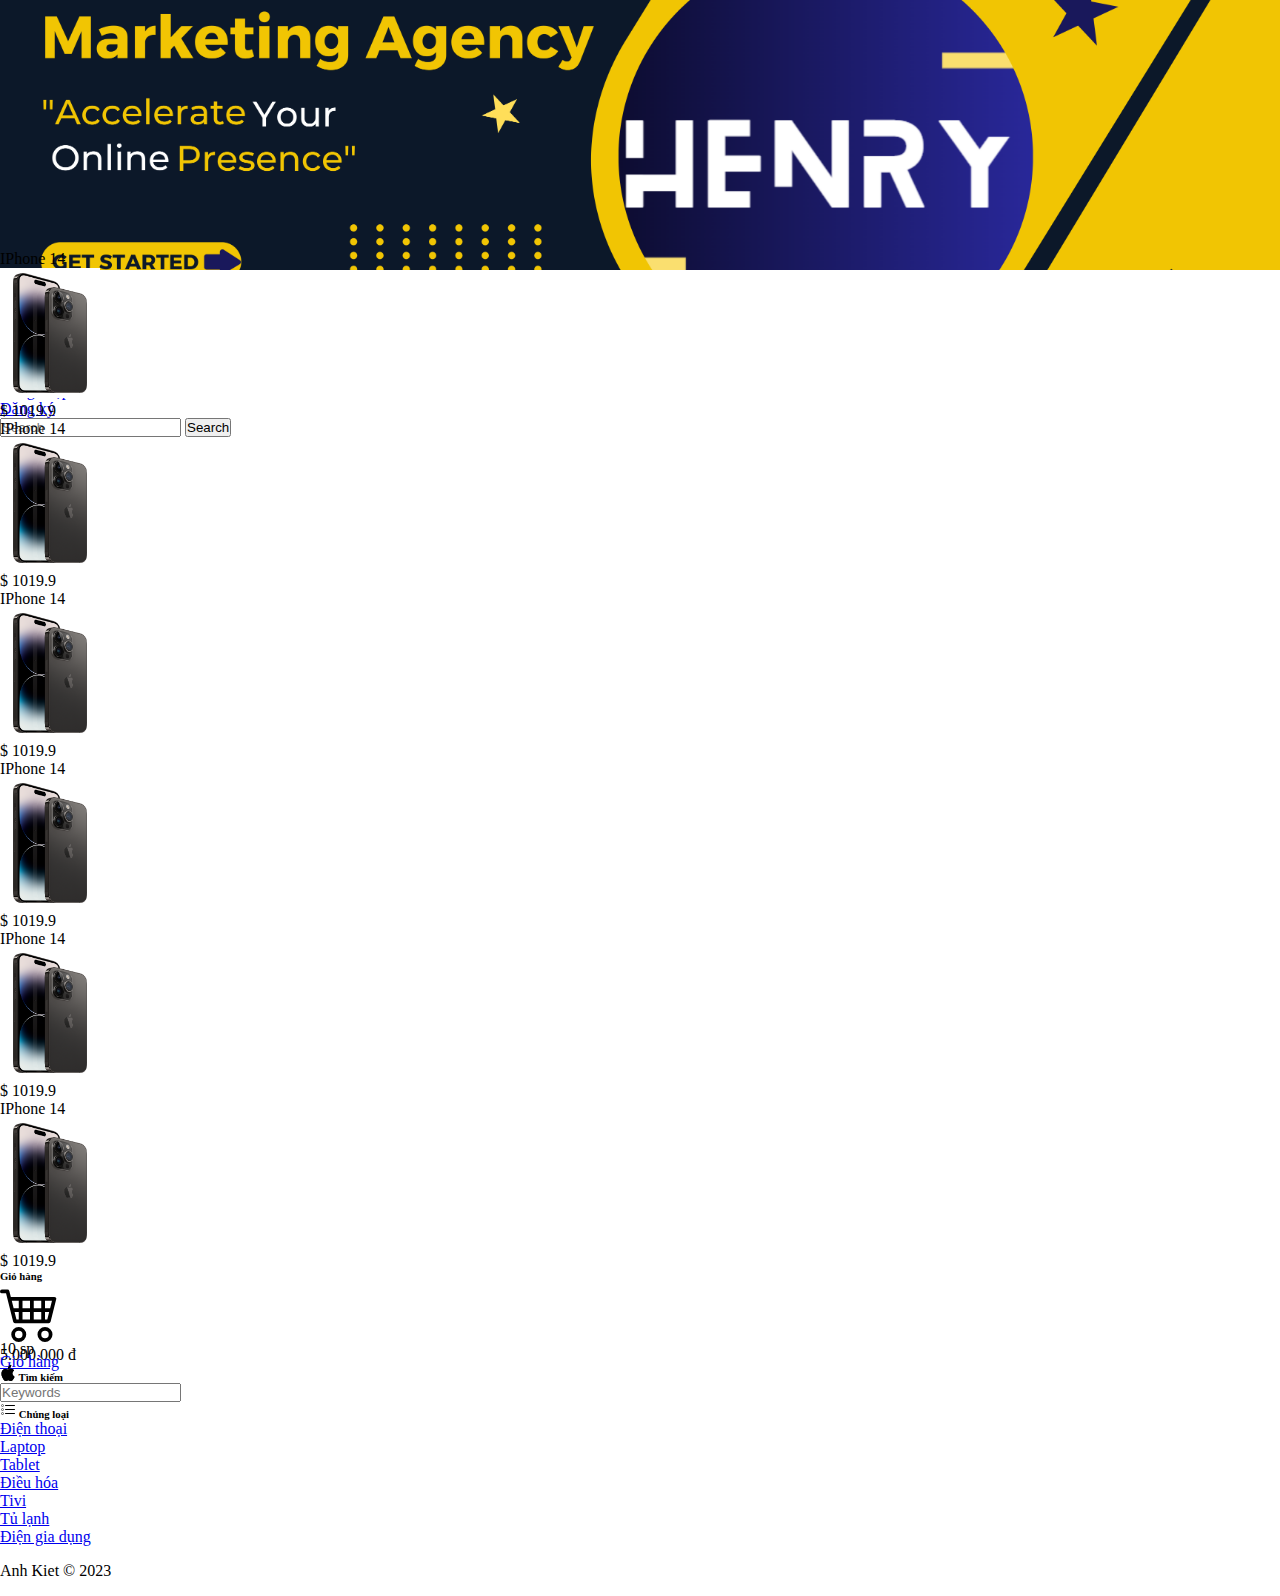
<file: BT-GK1/Layout/index.html>
<!DOCTYPE html>
<html lang="en">
<head>
    <meta charset="UTF-8">
    <meta name="viewport" content="width=device-width, initial-scale=1.0">
    <title>HENRY</title>
    <link href="https://cdn.jsdelivr.net/npm/bootstrap@5.3.2/dist/css/bootstrap.min.css" rel="stylesheet" integrity="sha384-T3c6CoIi6uLrA9TneNEoa7RxnatzjcDSCmG1MXxSR1GAsXEV/Dwwykc2MPK8M2HN" crossorigin="anonymous">
    <script src="https://cdn.jsdelivr.net/npm/bootstrap@5.3.2/dist/js/bootstrap.bundle.min.js" integrity="sha384-C6RzsynM9kWDrMNeT87bh95OGNyZPhcTNXj1NW7RuBCsyN/o0jlpcV8Qyq46cDfL" crossorigin="anonymous"></script>
    <link rel="stylesheet" href="css/style.css">
    <link rel="shortcut icon" href="img/logo.png" type="image/x-icon">
</head>
<body>
        <div id="header">
            <div class="banner">
                <img src="img/banner.png" alt="" width="100%"> 
            </div>

            <div id="menu">
                <nav class="navbar navbar-expand-lg bg-body-tertiary" data-bs-theme="dark">
                    <div class="container-fluid">
                      <a class="navbar-brand" href="index.html">Trang chủ</a>
                      <button class="navbar-toggler" type="button" data-bs-toggle="collapse" data-bs-target="#navbarNavDropdown" aria-controls="navbarNavDropdown" aria-expanded="false" aria-label="Toggle navigation">
                        <span class="navbar-toggler-icon"></span>
                      </button>
                      <div class="collapse navbar-collapse" id="navbarNavDropdown">
                        <ul class="navbar-nav">
                          <li class="nav-item">
                            <a class="nav-link active" aria-current="page" href="#">Giới thiệu</a>
                          </li>
                          <li class="nav-item">
                            <a class="nav-link active" href="#">Sản phẩm</a>
                          </li>
                          <li class="nav-item">
                            <a class="nav-link active" href="#">Liên hệ</a>
                          </li>
                          <li class="nav-item">
                            <a class="nav-link active" href="#">Hỏi đáp</a>
                          </li>
                          <li class="nav-item dropdown">
                            <a class="nav-link dropdown-toggle" href="#" role="button" data-bs-toggle="dropdown" aria-expanded="false">
                              Tài khoản
                            </a>
                            <ul class="dropdown-menu">
                              <li><a class="dropdown-item" href="#">Đăng nhập</a></li>
                              <li><a class="dropdown-item" href="#">Đăng ký</a></li>
                            </ul>
                          </li>
                        </ul>
                      </div>

                      <!-- search -->
                      <form class="d-flex" role="search">
                        <input class="form-control me-2" type="search" placeholder="Search" aria-label="Search">
                        <button class="btn btn-outline-success" type="submit">Search</button>
                      </form>
                      
                      <a style="margin: 0 10px; color: white;" href="" class="nav-link active">English</a>
                      <a style="color: white;" href="" class="nav-link active">Tiếng Việt</a>
                    </div>
                  </nav>
            </div>
        </div>
    <div class="card mt-2">
     <div class="card-body">
        <div class="container-fluid">
            <div id="content">
                <div class="row">

                    <div class="col-10 sanpham">

                        <div class="row mb-3">  
                            <div class="col-3">
                                <a href="chitiet.html" style="text-decoration: none; color: black;" >
                                <div class="card text-center">
                                    <div class="card-header">
                                      IPhone 14
                                    </div>
                                    <div class="card-body">
                                      <img src="img/ipone14-home.png" alt="" width="100px" height="130px">
                                    </div>
                                    <div class="card-footer text-body-secondary">
                                      $ 1019.9
                                    </div>
                                  </div>
                                </a>
                            </div>
                           
                            <div class="col-3">
                                <a href="chitiet.html" style="text-decoration: none; color: black;" >
                                <div class="card text-center">
                                    <div class="card-header">
                                      IPhone 14
                                    </div>
                                    <div class="card-body">
                                      <img src="img/ipone14-home.png" alt="" width="100px" height="130px">
                                    </div>
                                    <div class="card-footer text-body-secondary">
                                      $ 1019.9
                                    </div>
                                  </div>
                                </a>
                            </div>

                            <div class="col-3">
                                <a href="chitiet.html" style="text-decoration: none; color: black;" >
                                <div class="card text-center">
                                    <div class="card-header">
                                      IPhone 14
                                    </div>
                                    <div class="card-body">
                                      <img src="img/ipone14-home.png" alt="" width="100px" height="130px">
                                    </div>
                                    <div class="card-footer text-body-secondary">
                                      $ 1019.9
                                    </div>
                                  </div>
                                </a>
                            </div>  
                        </div>
                        
                        <div class="row mb-3">  
                            <div class="col-3">
                                <a href="chitiet.html" style="text-decoration: none; color: black;" >
                                <div class="card text-center">
                                    <div class="card-header">
                                      IPhone 14
                                    </div>
                                    <div class="card-body">
                                      <img src="img/ipone14-home.png" alt="" width="100px" height="130px">
                                    </div>
                                    <div class="card-footer text-body-secondary">
                                      $ 1019.9
                                    </div>
                                  </div>
                                </a>
                            </div>
                           
                            <div class="col-3">
                                <a href="chitiet.html" style="text-decoration: none; color: black;" >
                                <div class="card text-center">
                                    <div class="card-header">
                                      IPhone 14
                                    </div>
                                    <div class="card-body">
                                      <img src="img/ipone14-home.png" alt="" width="100px" height="130px">
                                    </div>
                                    <div class="card-footer text-body-secondary">
                                      $ 1019.9
                                    </div>
                                  </div>
                                </a>
                            </div>

                            <div class="col-3">
                                <a href="chitiet.html" style="text-decoration: none; color: black;" >
                                <div class="card text-center">
                                    <div class="card-header">
                                      IPhone 14
                                    </div>
                                    <div class="card-body">
                                      <img src="img/ipone14-home.png" alt="" width="100px" height="130px">
                                    </div>
                                    <div class="card-footer text-body-secondary">
                                      $ 1019.9
                                    </div>
                                  </div>
                                </a>
                            </div>  
                        </div>
                    </div>
    
                    <div class="col-2 side-bar">
                            <div class="row mb-2">
                            <div class="card" style="width: 18rem;">
                                <div class="card-header">
                                  <h6>Giỏ hàng</h6>
                                </div>
                                <ul class="list-group list-group-flush">
                                  <li class="list-group-item">
                                    <div class="row">
                                        <div class="col-4">
                                            <svg xmlns="http://www.w3.org/2000/svg" width="60" height="60" fill="currentColor" class="bi bi-cart4" viewBox="0 0 16 16">
                                                <path d="M0 2.5A.5.5 0 0 1 .5 2H2a.5.5 0 0 1 .485.379L2.89 4H14.5a.5.5 0 0 1 .485.621l-1.5 6A.5.5 0 0 1 13 11H4a.5.5 0 0 1-.485-.379L1.61 3H.5a.5.5 0 0 1-.5-.5zM3.14 5l.5 2H5V5H3.14zM6 5v2h2V5H6zm3 0v2h2V5H9zm3 0v2h1.36l.5-2H12zm1.11 3H12v2h.61l.5-2zM11 8H9v2h2V8zM8 8H6v2h2V8zM5 8H3.89l.5 2H5V8zm0 5a1 1 0 1 0 0 2 1 1 0 0 0 0-2zm-2 1a2 2 0 1 1 4 0 2 2 0 0 1-4 0zm9-1a1 1 0 1 0 0 2 1 1 0 0 0 0-2zm-2 1a2 2 0 1 1 4 0 2 2 0 0 1-4 0z"/>
                                              </svg>
                                        </div>
                                        
                                        <div class="col-7" style="line-height: 0.4;">
                                            <p>10 sp</p>
                                            <p>5.000.000 đ</p>
                                            <a href="#" target="_blank" rel="noopener noreferrer">Giỏ hàng</a>
                                        </div>
                                    </div>
                                  </li>
                                </ul>
                              </div>
                            </div>
                    
                              <div class="row mb-2">
                                <div class="card" style="width: 18rem;">
                                    <div class="card-header">
                                      <h6>
                                        <svg xmlns="http://www.w3.org/2000/svg" width="16" height="16" fill="currentColor" class="bi bi-apple" viewBox="0 0 16 16">
                                            <path d="M11.182.008C11.148-.03 9.923.023 8.857 1.18c-1.066 1.156-.902 2.482-.878 2.516.024.034 1.52.087 2.475-1.258.955-1.345.762-2.391.728-2.43Zm3.314 11.733c-.048-.096-2.325-1.234-2.113-3.422.212-2.189 1.675-2.789 1.698-2.854.023-.065-.597-.79-1.254-1.157a3.692 3.692 0 0 0-1.563-.434c-.108-.003-.483-.095-1.254.116-.508.139-1.653.589-1.968.607-.316.018-1.256-.522-2.267-.665-.647-.125-1.333.131-1.824.328-.49.196-1.422.754-2.074 2.237-.652 1.482-.311 3.83-.067 4.56.244.729.625 1.924 1.273 2.796.576.984 1.34 1.667 1.659 1.899.319.232 1.219.386 1.843.067.502-.308 1.408-.485 1.766-.472.357.013 1.061.154 1.782.539.571.197 1.111.115 1.652-.105.541-.221 1.324-1.059 2.238-2.758.347-.79.505-1.217.473-1.282Z"/>
                                            <path d="M11.182.008C11.148-.03 9.923.023 8.857 1.18c-1.066 1.156-.902 2.482-.878 2.516.024.034 1.52.087 2.475-1.258.955-1.345.762-2.391.728-2.43Zm3.314 11.733c-.048-.096-2.325-1.234-2.113-3.422.212-2.189 1.675-2.789 1.698-2.854.023-.065-.597-.79-1.254-1.157a3.692 3.692 0 0 0-1.563-.434c-.108-.003-.483-.095-1.254.116-.508.139-1.653.589-1.968.607-.316.018-1.256-.522-2.267-.665-.647-.125-1.333.131-1.824.328-.49.196-1.422.754-2.074 2.237-.652 1.482-.311 3.83-.067 4.56.244.729.625 1.924 1.273 2.796.576.984 1.34 1.667 1.659 1.899.319.232 1.219.386 1.843.067.502-.308 1.408-.485 1.766-.472.357.013 1.061.154 1.782.539.571.197 1.111.115 1.652-.105.541-.221 1.324-1.059 2.238-2.758.347-.79.505-1.217.473-1.282Z"/>
                                          </svg> Tìm kiếm</h6>
                                    </div>
                                    <ul class="list-group list-group-flush">
                                      <li class="list-group-item">
                                        <input type="text" name="" id="" class="form-control" placeholder="Keywords">
                                      </li>
                                    </ul>
                                  </div>
                              </div> 

                              <div class="row mb-2">
                                <div class="card" style="width: 18rem;">
                                    <div class="card-header">
                                     <h6> <svg xmlns="http://www.w3.org/2000/svg" width="16" height="16" fill="currentColor" class="bi bi-list-task" viewBox="0 0 16 16">
                                        <path fill-rule="evenodd" d="M2 2.5a.5.5 0 0 0-.5.5v1a.5.5 0 0 0 .5.5h1a.5.5 0 0 0 .5-.5V3a.5.5 0 0 0-.5-.5H2zM3 3H2v1h1V3z"/>
                                        <path d="M5 3.5a.5.5 0 0 1 .5-.5h9a.5.5 0 0 1 0 1h-9a.5.5 0 0 1-.5-.5zM5.5 7a.5.5 0 0 0 0 1h9a.5.5 0 0 0 0-1h-9zm0 4a.5.5 0 0 0 0 1h9a.5.5 0 0 0 0-1h-9z"/>
                                        <path fill-rule="evenodd" d="M1.5 7a.5.5 0 0 1 .5-.5h1a.5.5 0 0 1 .5.5v1a.5.5 0 0 1-.5.5H2a.5.5 0 0 1-.5-.5V7zM2 7h1v1H2V7zm0 3.5a.5.5 0 0 0-.5.5v1a.5.5 0 0 0 .5.5h1a.5.5 0 0 0 .5-.5v-1a.5.5 0 0 0-.5-.5H2zm1 .5H2v1h1v-1z"/>
                                      </svg> Chủng loại</h6>
                                    </div>
                                    <ul class="list-group list-group-flush">
                                      <li class="list-group-item">
                                        <a href="#" class="nav-link">Điện thoại</a>
                                      </li>
                                      <li class="list-group-item">
                                        <a href="#" class="nav-link">Laptop</a>
                                      </li>
                                      <li class="list-group-item">
                                        <a href="#" class="nav-link">Tablet</a>
                                    </li>
                                    <li class="list-group-item">
                                        <a href="#" class="nav-link">Điều hóa</a>
                                    </li>
                                    <li class="list-group-item">
                                        <a href="#" class="nav-link">Tivi</a>
                                    </li>
                                    <li class="list-group-item">
                                        <a href="#" class="nav-link">Tủ lạnh</a>
                                    </li>
                                    <li class="list-group-item">
                                        <a href="#" class="nav-link">Điện gia dụng</a>
                                    </li>
                                    </ul>
                                  </div>
                              </div> 
                        </div>
                    </div>

                </div>
            </div>
        </div>
     </div>
     </div>

     <div class="card mt-2 text-center footer" style="line-height: 50px;">
        Anh Kiet &copy; 2023
     </div>

    </body>
</html>
</file>
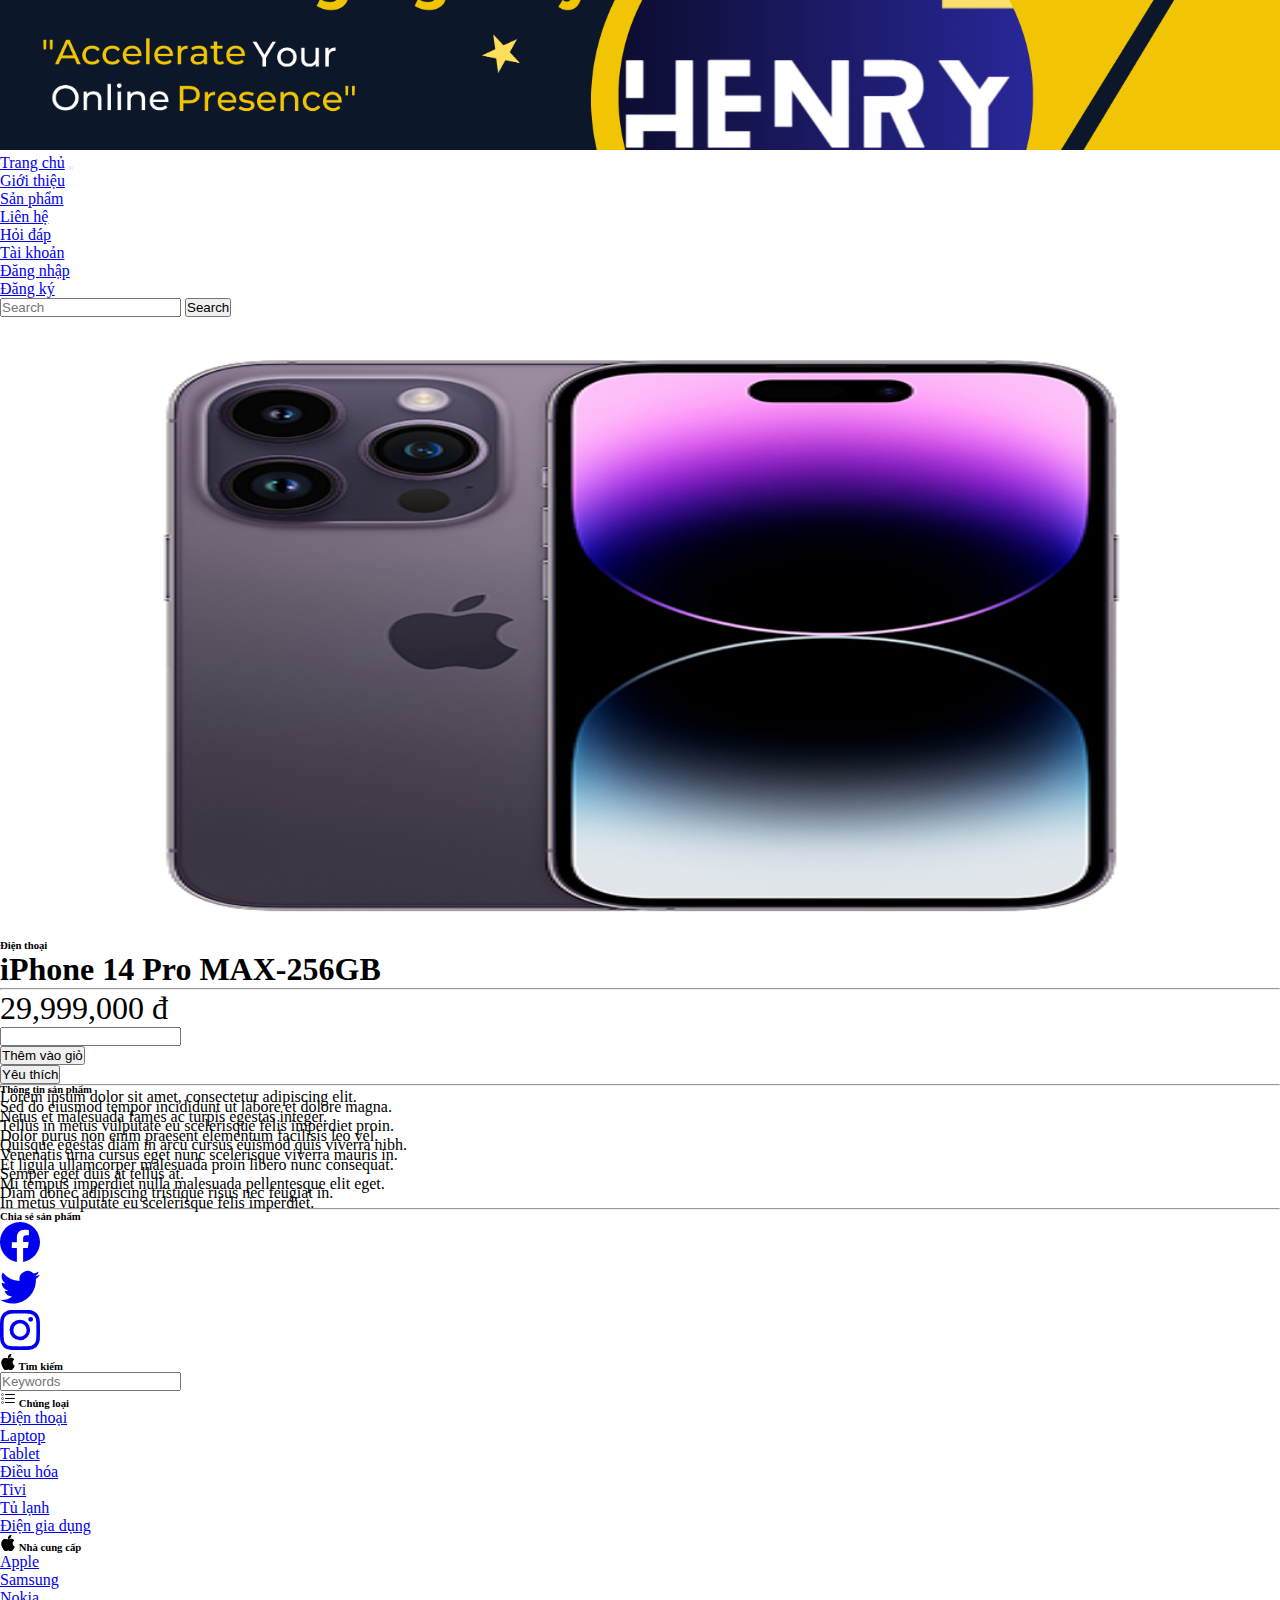
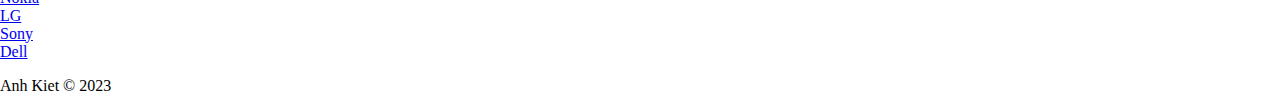
<file: BT-GK1/Layout/detail.html>
<!DOCTYPE html>
<html lang="en">

<head>
  <meta charset="UTF-8">
  <meta name="viewport" content="width=device-width, initial-scale=1.0">
  <title>HENRY</title>
  <link href="https://cdn.jsdelivr.net/npm/bootstrap@5.3.2/dist/css/bootstrap.min.css" rel="stylesheet"
    integrity="sha384-T3c6CoIi6uLrA9TneNEoa7RxnatzjcDSCmG1MXxSR1GAsXEV/Dwwykc2MPK8M2HN" crossorigin="anonymous">
  <script src="https://cdn.jsdelivr.net/npm/bootstrap@5.3.2/dist/js/bootstrap.bundle.min.js"
    integrity="sha384-C6RzsynM9kWDrMNeT87bh95OGNyZPhcTNXj1NW7RuBCsyN/o0jlpcV8Qyq46cDfL"
    crossorigin="anonymous"></script>
  <link rel="stylesheet" href="css/detail.css">
  <link rel="shortcut icon" href="img/logo.png" type="image/x-icon">
</head>

<body>
  <div id="header">
    <div class="banner">
      <img src="img/banner.png" alt="" width="100%">
    </div>

    <div id="menu">
      <nav class="navbar navbar-expand-lg bg-body-tertiary" data-bs-theme="dark">
        <div class="container-fluid">
          <a class="navbar-brand" href="index.html">Trang chủ</a>
          <button class="navbar-toggler" type="button" data-bs-toggle="collapse" data-bs-target="#navbarNavDropdown"
            aria-controls="navbarNavDropdown" aria-expanded="false" aria-label="Toggle navigation">
            <span class="navbar-toggler-icon"></span>
          </button>
          <div class="collapse navbar-collapse" id="navbarNavDropdown">
            <ul class="navbar-nav">
              <li class="nav-item">
                <a class="nav-link active" aria-current="page" href="#">Giới thiệu</a>
              </li>
              <li class="nav-item">
                <a class="nav-link active" href="#">Sản phẩm</a>
              </li>
              <li class="nav-item">
                <a class="nav-link active" href="#">Liên hệ</a>
              </li>
              <li class="nav-item">
                <a class="nav-link active" href="#">Hỏi đáp</a>
              </li>
              <li class="nav-item dropdown">
                <a class="nav-link dropdown-toggle" href="#" role="button" data-bs-toggle="dropdown"
                  aria-expanded="false">
                  Tài khoản
                </a>
                <ul class="dropdown-menu">
                  <li><a class="dropdown-item" href="#">Đăng nhập</a></li>
                  <li><a class="dropdown-item" href="#">Đăng ký</a></li>
                </ul>
              </li>
            </ul>
          </div>

          <!-- search -->
          <form class="d-flex" role="search">
            <input class="form-control me-2" type="search" placeholder="Search" aria-label="Search">
            <button class="btn btn-outline-success" type="submit">Search</button>
          </form>

          <a style="margin: 0 10px; color: white;" href="" class="nav-link active">English</a>
          <a style="color: white;" href="" class="nav-link active">Tiếng Việt</a>
        </div>
      </nav>
    </div>
  </div>
  <div class="card mt-2">
    <div class="card-body">
      <div class="container-fluid">
        <div id="content">
          <div class="row">

            <div class="col-10 sanpham">
              <div class="card">
                <div class="card-body">
                  <div class="row">
                    <div class="col-6">
                      <img src="img/iphone14.jpeg" alt="" width="100%" height="600px">
                    </div>
                    <div class="col-5 mt-4">
                      <h6>Điện thoại</h6>
                      <h1>iPhone 14 Pro MAX-256GB</h1>
                      <hr>
                      <h1 style="font-weight: 1.9;">29,999,000 đ</h1>
                      <div class="row">
                        <div class="col-2">
                          <input type="text" class="form-control">
                        </div>

                        <div class="col-4">
                          <button class="btn btn-primary">Thêm vào giỏ</button>
                        </div>

                        <div class="col-3">
                          <button class="btn btn-primary">Yêu thích</button>
                        </div>
                      </div>
                      <hr>
                      <div class="about">
                        <h6>Thông tin sản phẩm</h6>
                        <p>Lorem ipsum dolor sit amet, consectetur adipiscing elit. </p>
                        <p>Sed do eiusmod tempor incididunt ut labore et dolore magna.</p>
                        <p>Netus et malesuada fames ac turpis egestas integer.</p>
                        <p>Tellus in metus vulputate eu scelerisque felis imperdiet proin.</p>
                        <p>Dolor purus non enim praesent elementum facilisis leo vel.</p>
                        <p>Quisque egestas diam in arcu cursus euismod quis viverra nibh. </p>
                        <p>Venenatis urna cursus eget nunc scelerisque viverra mauris in.</p>
                        <p>Et ligula ullamcorper malesuada proin libero nunc consequat. </p>
                        <p> Semper eget duis at tellus at. </p>
                        <p>Mi tempus imperdiet nulla malesuada pellentesque elit eget. </p>
                        <p>Diam donec adipiscing tristique risus nec feugiat in.</p>
                        <p>In metus vulputate eu scelerisque felis imperdiet.</p>
                      </div>
                      <hr>
                      <div class="share">
                        <h6>Chia sẻ sản phẩm</h6>
                        <div class="share">
                          <div class="row">
                            <div class="col-2">
                              <a href="#">
                                <svg xmlns="http://www.w3.org/2000/svg" width="40" height="40" fill="currentColor"
                                  class="bi bi-facebook" viewBox="0 0 16 16">
                                  <path
                                    d="M16 8.049c0-4.446-3.582-8.05-8-8.05C3.58 0-.002 3.603-.002 8.05c0 4.017 2.926 7.347 6.75 7.951v-5.625h-2.03V8.05H6.75V6.275c0-2.017 1.195-3.131 3.022-3.131.876 0 1.791.157 1.791.157v1.98h-1.009c-.993 0-1.303.621-1.303 1.258v1.51h2.218l-.354 2.326H9.25V16c3.824-.604 6.75-3.934 6.75-7.951z" />
                                </svg>
                              </a>
                            </div>

                            <div class="col-2">
                              <a href="#">
                                <svg xmlns="http://www.w3.org/2000/svg" width="40" height="40" fill="currentColor"
                                  class="bi bi-twitter" viewBox="0 0 16 16">
                                  <path
                                    d="M5.026 15c6.038 0 9.341-5.003 9.341-9.334 0-.14 0-.282-.006-.422A6.685 6.685 0 0 0 16 3.542a6.658 6.658 0 0 1-1.889.518 3.301 3.301 0 0 0 1.447-1.817 6.533 6.533 0 0 1-2.087.793A3.286 3.286 0 0 0 7.875 6.03a9.325 9.325 0 0 1-6.767-3.429 3.289 3.289 0 0 0 1.018 4.382A3.323 3.323 0 0 1 .64 6.575v.045a3.288 3.288 0 0 0 2.632 3.218 3.203 3.203 0 0 1-.865.115 3.23 3.23 0 0 1-.614-.057 3.283 3.283 0 0 0 3.067 2.277A6.588 6.588 0 0 1 .78 13.58a6.32 6.32 0 0 1-.78-.045A9.344 9.344 0 0 0 5.026 15z" />
                                </svg>
                              </a>
                            </div>

                            <div class="col-2">
                              <a href="#">
                                <svg xmlns="http://www.w3.org/2000/svg" width="40" height="40" fill="currentColor"
                                  class="bi bi-instagram" viewBox="0 0 16 16">
                                  <path
                                    d="M8 0C5.829 0 5.556.01 4.703.048 3.85.088 3.269.222 2.76.42a3.917 3.917 0 0 0-1.417.923A3.927 3.927 0 0 0 .42 2.76C.222 3.268.087 3.85.048 4.7.01 5.555 0 5.827 0 8.001c0 2.172.01 2.444.048 3.297.04.852.174 1.433.372 1.942.205.526.478.972.923 1.417.444.445.89.719 1.416.923.51.198 1.09.333 1.942.372C5.555 15.99 5.827 16 8 16s2.444-.01 3.298-.048c.851-.04 1.434-.174 1.943-.372a3.916 3.916 0 0 0 1.416-.923c.445-.445.718-.891.923-1.417.197-.509.332-1.09.372-1.942C15.99 10.445 16 10.173 16 8s-.01-2.445-.048-3.299c-.04-.851-.175-1.433-.372-1.941a3.926 3.926 0 0 0-.923-1.417A3.911 3.911 0 0 0 13.24.42c-.51-.198-1.092-.333-1.943-.372C10.443.01 10.172 0 7.998 0h.003zm-.717 1.442h.718c2.136 0 2.389.007 3.232.046.78.035 1.204.166 1.486.275.373.145.64.319.92.599.28.28.453.546.598.92.11.281.24.705.275 1.485.039.843.047 1.096.047 3.231s-.008 2.389-.047 3.232c-.035.78-.166 1.203-.275 1.485a2.47 2.47 0 0 1-.599.919c-.28.28-.546.453-.92.598-.28.11-.704.24-1.485.276-.843.038-1.096.047-3.232.047s-2.39-.009-3.233-.047c-.78-.036-1.203-.166-1.485-.276a2.478 2.478 0 0 1-.92-.598 2.48 2.48 0 0 1-.6-.92c-.109-.281-.24-.705-.275-1.485-.038-.843-.046-1.096-.046-3.233 0-2.136.008-2.388.046-3.231.036-.78.166-1.204.276-1.486.145-.373.319-.64.599-.92.28-.28.546-.453.92-.598.282-.11.705-.24 1.485-.276.738-.034 1.024-.044 2.515-.045v.002zm4.988 1.328a.96.96 0 1 0 0 1.92.96.96 0 0 0 0-1.92zm-4.27 1.122a4.109 4.109 0 1 0 0 8.217 4.109 4.109 0 0 0 0-8.217zm0 1.441a2.667 2.667 0 1 1 0 5.334 2.667 2.667 0 0 1 0-5.334z" />
                                </svg>
                              </a>
                            </div>
                          </div>
                        </div>
                      </div>
                    </div>
                  </div>
                </div>
              </div>

            </div>

            <div class="col-2 side-bar">
              <div class="row mb-2">
                <div class="card" style="width: 18rem;">
                  <div class="card-header">
                    <h6>
                      <svg xmlns="http://www.w3.org/2000/svg" width="16" height="16" fill="currentColor"
                        class="bi bi-apple" viewBox="0 0 16 16">
                        <path
                          d="M11.182.008C11.148-.03 9.923.023 8.857 1.18c-1.066 1.156-.902 2.482-.878 2.516.024.034 1.52.087 2.475-1.258.955-1.345.762-2.391.728-2.43Zm3.314 11.733c-.048-.096-2.325-1.234-2.113-3.422.212-2.189 1.675-2.789 1.698-2.854.023-.065-.597-.79-1.254-1.157a3.692 3.692 0 0 0-1.563-.434c-.108-.003-.483-.095-1.254.116-.508.139-1.653.589-1.968.607-.316.018-1.256-.522-2.267-.665-.647-.125-1.333.131-1.824.328-.49.196-1.422.754-2.074 2.237-.652 1.482-.311 3.83-.067 4.56.244.729.625 1.924 1.273 2.796.576.984 1.34 1.667 1.659 1.899.319.232 1.219.386 1.843.067.502-.308 1.408-.485 1.766-.472.357.013 1.061.154 1.782.539.571.197 1.111.115 1.652-.105.541-.221 1.324-1.059 2.238-2.758.347-.79.505-1.217.473-1.282Z" />
                        <path
                          d="M11.182.008C11.148-.03 9.923.023 8.857 1.18c-1.066 1.156-.902 2.482-.878 2.516.024.034 1.52.087 2.475-1.258.955-1.345.762-2.391.728-2.43Zm3.314 11.733c-.048-.096-2.325-1.234-2.113-3.422.212-2.189 1.675-2.789 1.698-2.854.023-.065-.597-.79-1.254-1.157a3.692 3.692 0 0 0-1.563-.434c-.108-.003-.483-.095-1.254.116-.508.139-1.653.589-1.968.607-.316.018-1.256-.522-2.267-.665-.647-.125-1.333.131-1.824.328-.49.196-1.422.754-2.074 2.237-.652 1.482-.311 3.83-.067 4.56.244.729.625 1.924 1.273 2.796.576.984 1.34 1.667 1.659 1.899.319.232 1.219.386 1.843.067.502-.308 1.408-.485 1.766-.472.357.013 1.061.154 1.782.539.571.197 1.111.115 1.652-.105.541-.221 1.324-1.059 2.238-2.758.347-.79.505-1.217.473-1.282Z" />
                      </svg> Tìm kiếm
                    </h6>
                  </div>
                  <ul class="list-group list-group-flush">
                    <li class="list-group-item">
                      <input type="text" name="" id="" class="form-control" placeholder="Keywords">
                    </li>
                  </ul>
                </div>
              </div>

              <div class="row mb-2">
                <div class="card" style="width: 18rem;">
                  <div class="card-header">
                    <h6> <svg xmlns="http://www.w3.org/2000/svg" width="16" height="16" fill="currentColor"
                        class="bi bi-list-task" viewBox="0 0 16 16">
                        <path fill-rule="evenodd"
                          d="M2 2.5a.5.5 0 0 0-.5.5v1a.5.5 0 0 0 .5.5h1a.5.5 0 0 0 .5-.5V3a.5.5 0 0 0-.5-.5H2zM3 3H2v1h1V3z" />
                        <path
                          d="M5 3.5a.5.5 0 0 1 .5-.5h9a.5.5 0 0 1 0 1h-9a.5.5 0 0 1-.5-.5zM5.5 7a.5.5 0 0 0 0 1h9a.5.5 0 0 0 0-1h-9zm0 4a.5.5 0 0 0 0 1h9a.5.5 0 0 0 0-1h-9z" />
                        <path fill-rule="evenodd"
                          d="M1.5 7a.5.5 0 0 1 .5-.5h1a.5.5 0 0 1 .5.5v1a.5.5 0 0 1-.5.5H2a.5.5 0 0 1-.5-.5V7zM2 7h1v1H2V7zm0 3.5a.5.5 0 0 0-.5.5v1a.5.5 0 0 0 .5.5h1a.5.5 0 0 0 .5-.5v-1a.5.5 0 0 0-.5-.5H2zm1 .5H2v1h1v-1z" />
                      </svg> Chủng loại</h6>
                  </div>
                  <ul class="list-group list-group-flush">
                    <li class="list-group-item">
                      <a href="#" class="nav-link">Điện thoại</a>
                    </li>
                    <li class="list-group-item">
                      <a href="#" class="nav-link">Laptop</a>
                    </li>
                    <li class="list-group-item">
                      <a href="#" class="nav-link">Tablet</a>
                    </li>
                    <li class="list-group-item">
                      <a href="#" class="nav-link">Điều hóa</a>
                    </li>
                    <li class="list-group-item">
                      <a href="#" class="nav-link">Tivi</a>
                    </li>
                    <li class="list-group-item">
                      <a href="#" class="nav-link">Tủ lạnh</a>
                    </li>
                    <li class="list-group-item">
                      <a href="#" class="nav-link">Điện gia dụng</a>
                    </li>
                  </ul>
                </div>
              </div>


              <div class="row mb-2">
                <div class="card" style="width: 18rem;">
                  <div class="card-header">
                    <h6> <svg xmlns="http://www.w3.org/2000/svg" width="16" height="16" fill="currentColor"
                        class="bi bi-apple" viewBox="0 0 16 16">
                        <path
                          d="M11.182.008C11.148-.03 9.923.023 8.857 1.18c-1.066 1.156-.902 2.482-.878 2.516.024.034 1.52.087 2.475-1.258.955-1.345.762-2.391.728-2.43Zm3.314 11.733c-.048-.096-2.325-1.234-2.113-3.422.212-2.189 1.675-2.789 1.698-2.854.023-.065-.597-.79-1.254-1.157a3.692 3.692 0 0 0-1.563-.434c-.108-.003-.483-.095-1.254.116-.508.139-1.653.589-1.968.607-.316.018-1.256-.522-2.267-.665-.647-.125-1.333.131-1.824.328-.49.196-1.422.754-2.074 2.237-.652 1.482-.311 3.83-.067 4.56.244.729.625 1.924 1.273 2.796.576.984 1.34 1.667 1.659 1.899.319.232 1.219.386 1.843.067.502-.308 1.408-.485 1.766-.472.357.013 1.061.154 1.782.539.571.197 1.111.115 1.652-.105.541-.221 1.324-1.059 2.238-2.758.347-.79.505-1.217.473-1.282Z" />
                        <path
                          d="M11.182.008C11.148-.03 9.923.023 8.857 1.18c-1.066 1.156-.902 2.482-.878 2.516.024.034 1.52.087 2.475-1.258.955-1.345.762-2.391.728-2.43Zm3.314 11.733c-.048-.096-2.325-1.234-2.113-3.422.212-2.189 1.675-2.789 1.698-2.854.023-.065-.597-.79-1.254-1.157a3.692 3.692 0 0 0-1.563-.434c-.108-.003-.483-.095-1.254.116-.508.139-1.653.589-1.968.607-.316.018-1.256-.522-2.267-.665-.647-.125-1.333.131-1.824.328-.49.196-1.422.754-2.074 2.237-.652 1.482-.311 3.83-.067 4.56.244.729.625 1.924 1.273 2.796.576.984 1.34 1.667 1.659 1.899.319.232 1.219.386 1.843.067.502-.308 1.408-.485 1.766-.472.357.013 1.061.154 1.782.539.571.197 1.111.115 1.652-.105.541-.221 1.324-1.059 2.238-2.758.347-.79.505-1.217.473-1.282Z" />
                      </svg> Nhà cung cấp</h6>
                  </div>
                  <ul class="list-group list-group-flush">
                    <li class="list-group-item">
                      <a href="#" class="nav-link">Apple</a>
                    </li>
                    <li class="list-group-item">
                      <a href="#" class="nav-link">Samsung</a>
                    </li>
                    <li class="list-group-item">
                      <a href="#" class="nav-link">Nokia</a>
                    </li>
                    <li class="list-group-item">
                      <a href="#" class="nav-link">LG</a>
                    </li>
                    <li class="list-group-item">
                      <a href="#" class="nav-link">Sony</a>
                    </li>
                    <li class="list-group-item">
                      <a href="#" class="nav-link">Dell</a>
                    </li>
                  </ul>
                </div>
              </div>
            </div>
          </div>
        </div>

      </div>
    </div>
  </div>
  </div>
  </div>

  <div class="card mt-2 text-center footer" style="line-height: 50px;">
    Anh Kiet &copy; 2023
  </div>

</body>

</html>
</file>
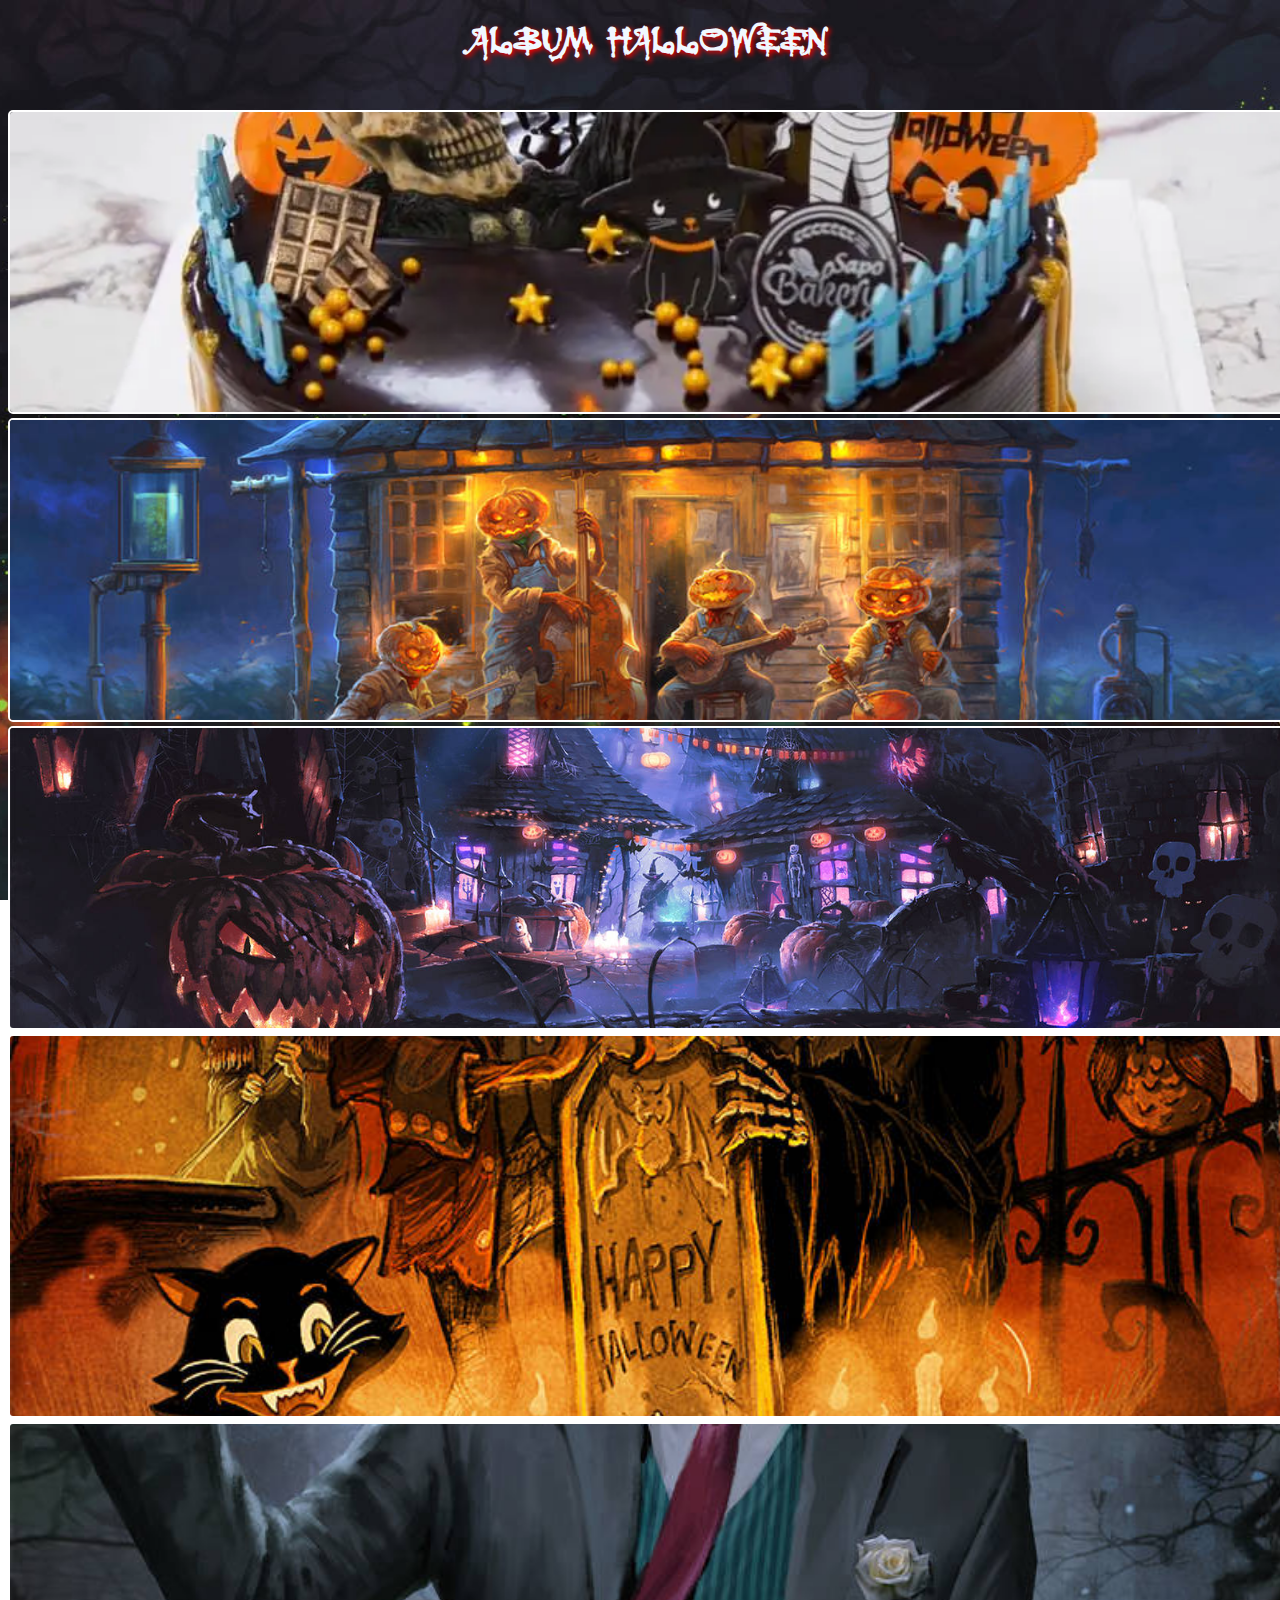
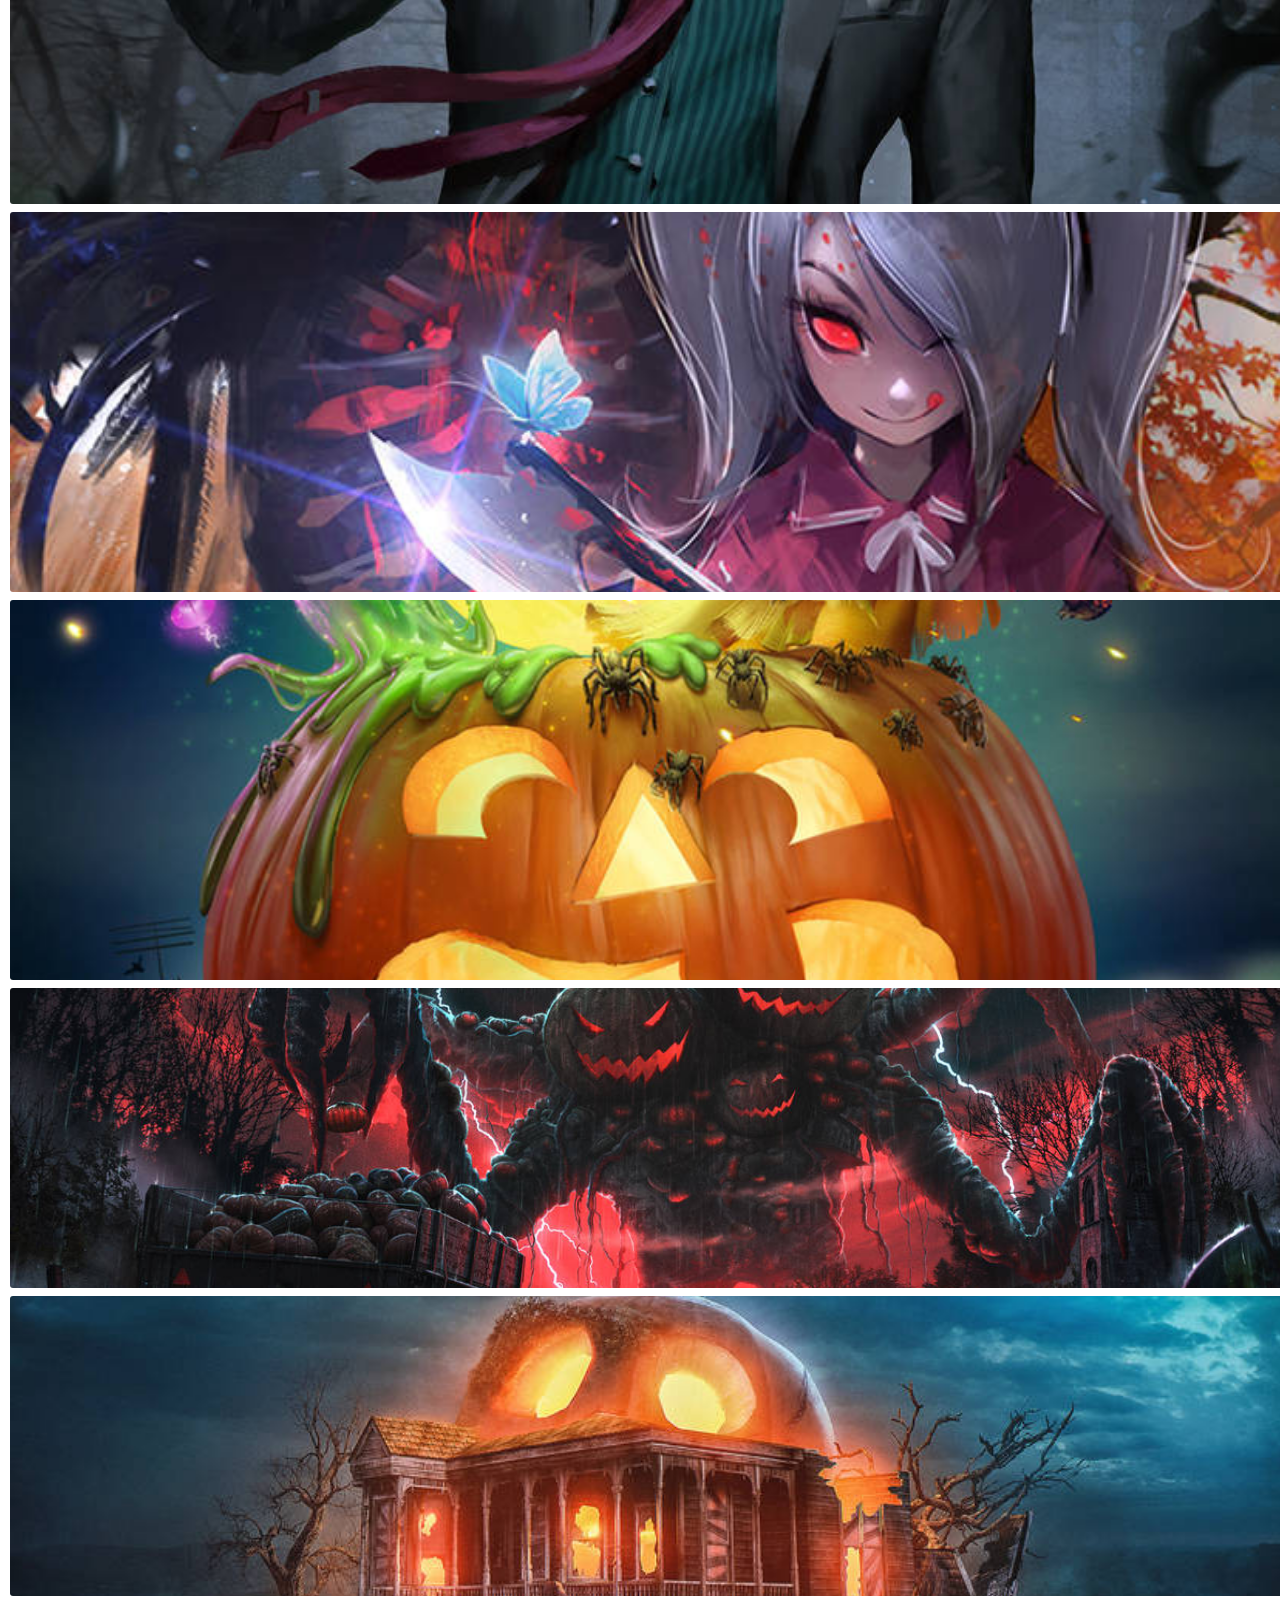
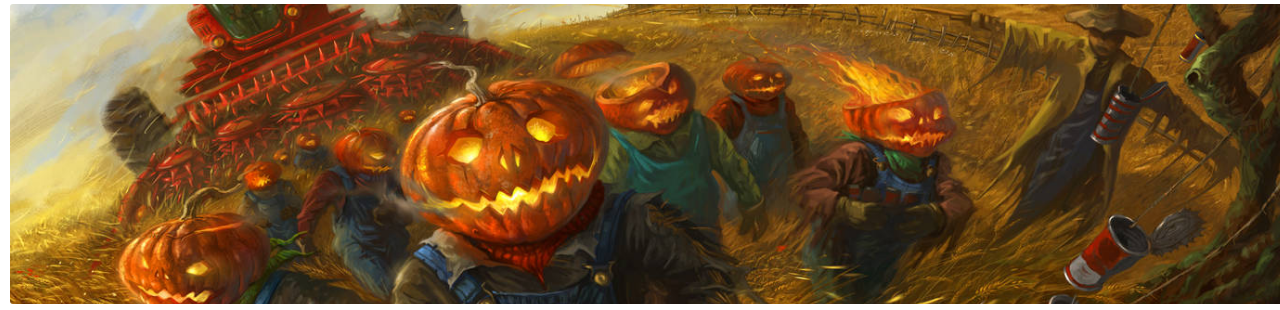
<file: BT-GK1/Halloween Card/link/album.html>
<!DOCTYPE html>
<html lang="en">

<head>
    <meta charset="UTF-8">
    <meta name="viewport" content="width=device-width, initial-scale=1.0">
    <link rel="stylesheet" href="album.css">
    <link href="https://cdn.jsdelivr.net/npm/bootstrap@5.0.2/dist/css/bootstrap.min.css" rel="stylesheet"
        integrity="sha384-EVSTQN3/azprG1Anm3QDgpJLIm9Nao0Yz1ztcQTwFspd3yD65VohhpuuCOmLASjC" crossorigin="anonymous">
    <script src="https://cdn.jsdelivr.net/npm/bootstrap@5.0.2/dist/js/bootstrap.bundle.min.js"
        integrity="sha384-MrcW6ZMFYlzcLA8Nl+NtUVF0sA7MsXsP1UyJoMp4YLEuNSfAP+JcXn/tWtIaxVXM"
        crossorigin="anonymous"></script>
    <title>ALBUM</title>
</head>

<body>
    <div class="header">
        <h3>ALBUM HALLOWEEN</h3>
    </div>
    <div class="container">
        <div class="card-1">
            <div class="col-12">
                <div class="row mt-4">
                    <div class="col-4"><img src="img/B11.webp" alt=""></div>
                    <div class="col-4"><img src="img/B2.jpg" alt=""></div>
                    <div class="col-4"><img src="img/B3.jpg" alt=""></div>
                </div>
            </div>
        </div>
        <div class="card-2">
            <div class="col-12">
                <div class="row mt-3">
                    <div class="col-3"><img src="img/B4.jpg" alt=""></div>
                    <div class="col-3"><img src="img/B5.jpg" alt=""></div>
                    <div class="col-3"><img src="img/B6.jpg" alt=""></div>
                    <div class="col-3"><img src="img/B7.jpg" alt=""></div>
                </div>
            </div>
        </div>
        <div class="card-3">
            <div class="col-12">
                <div class="row mt-3">
                    <div class="col-4"><img src="img/B8.jpg" alt=""></div>
                    <div class="col-4"><img src="img/B9.jpg" alt=""></div>
                    <div class="col-4"><img src="img/B10.jpg" alt=""></div>
                </div>
            </div>
        </div>
    </div>
</body>

</html>
</file>
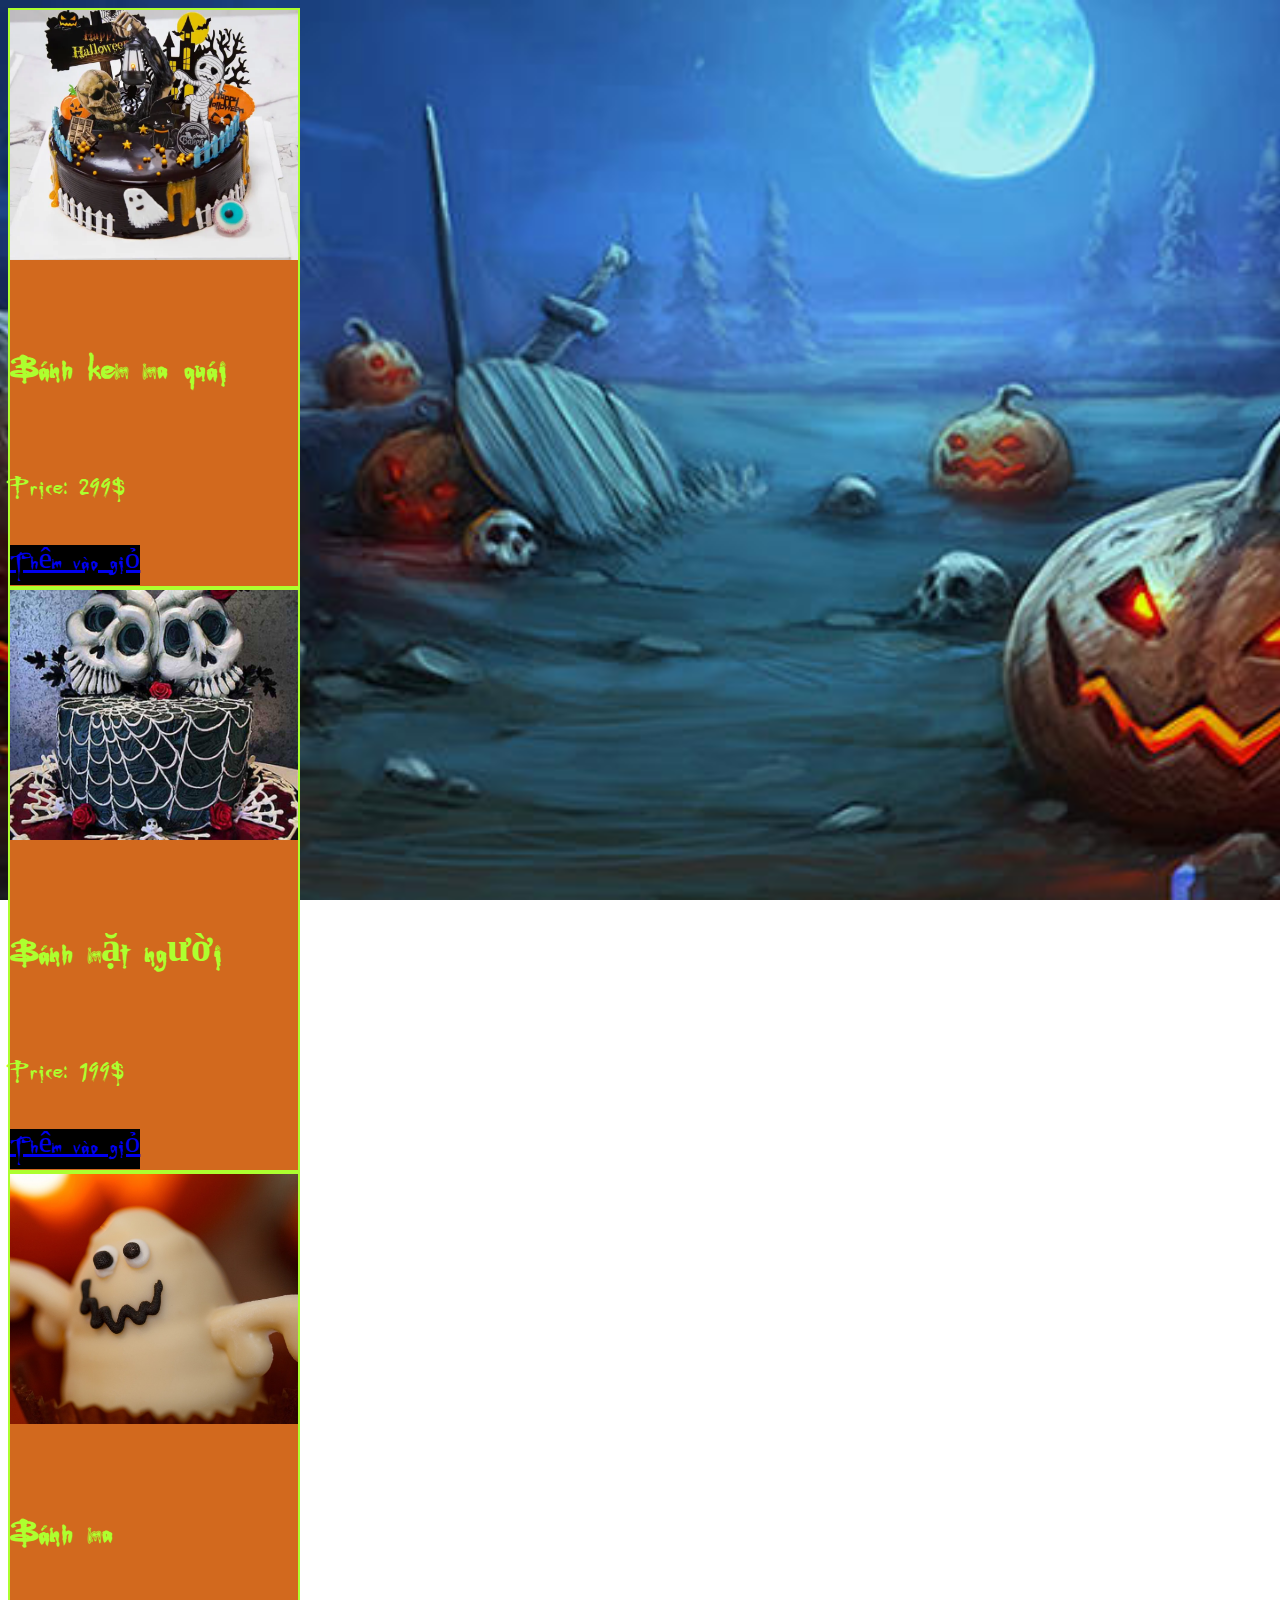
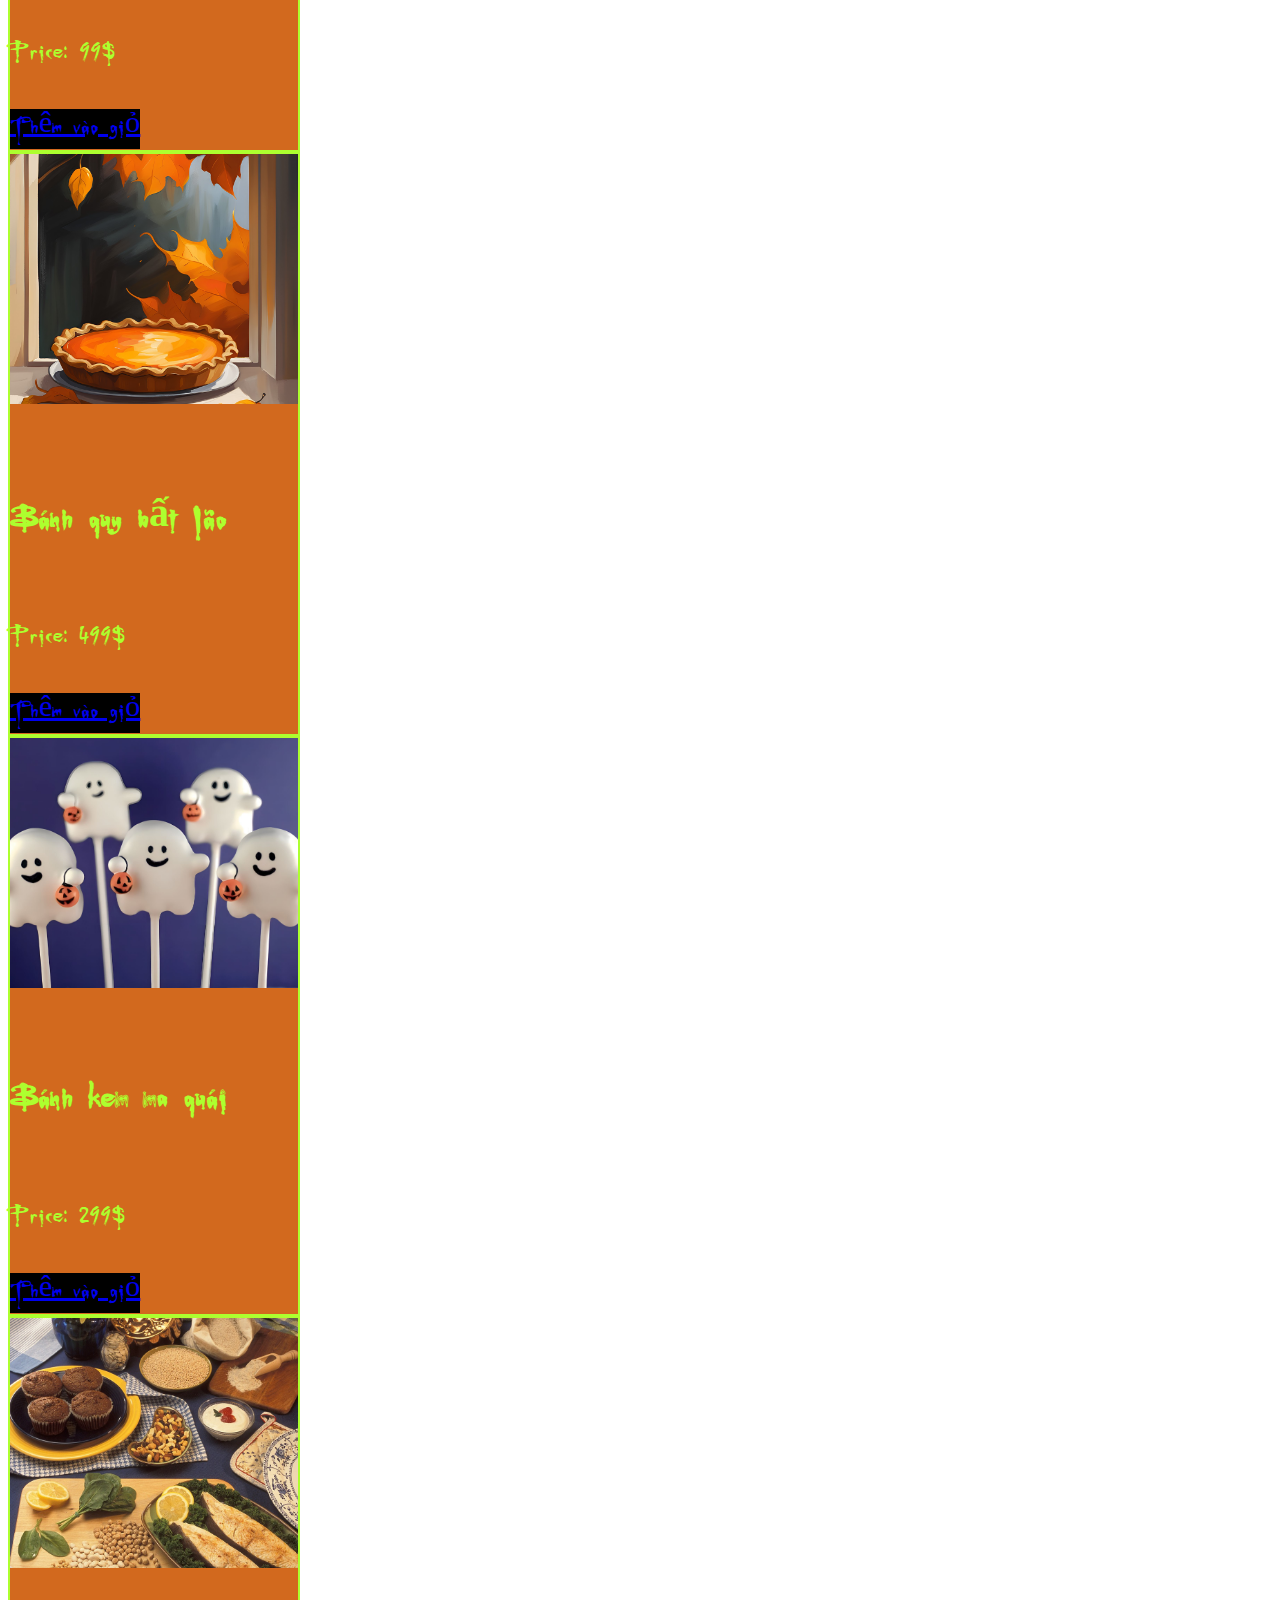
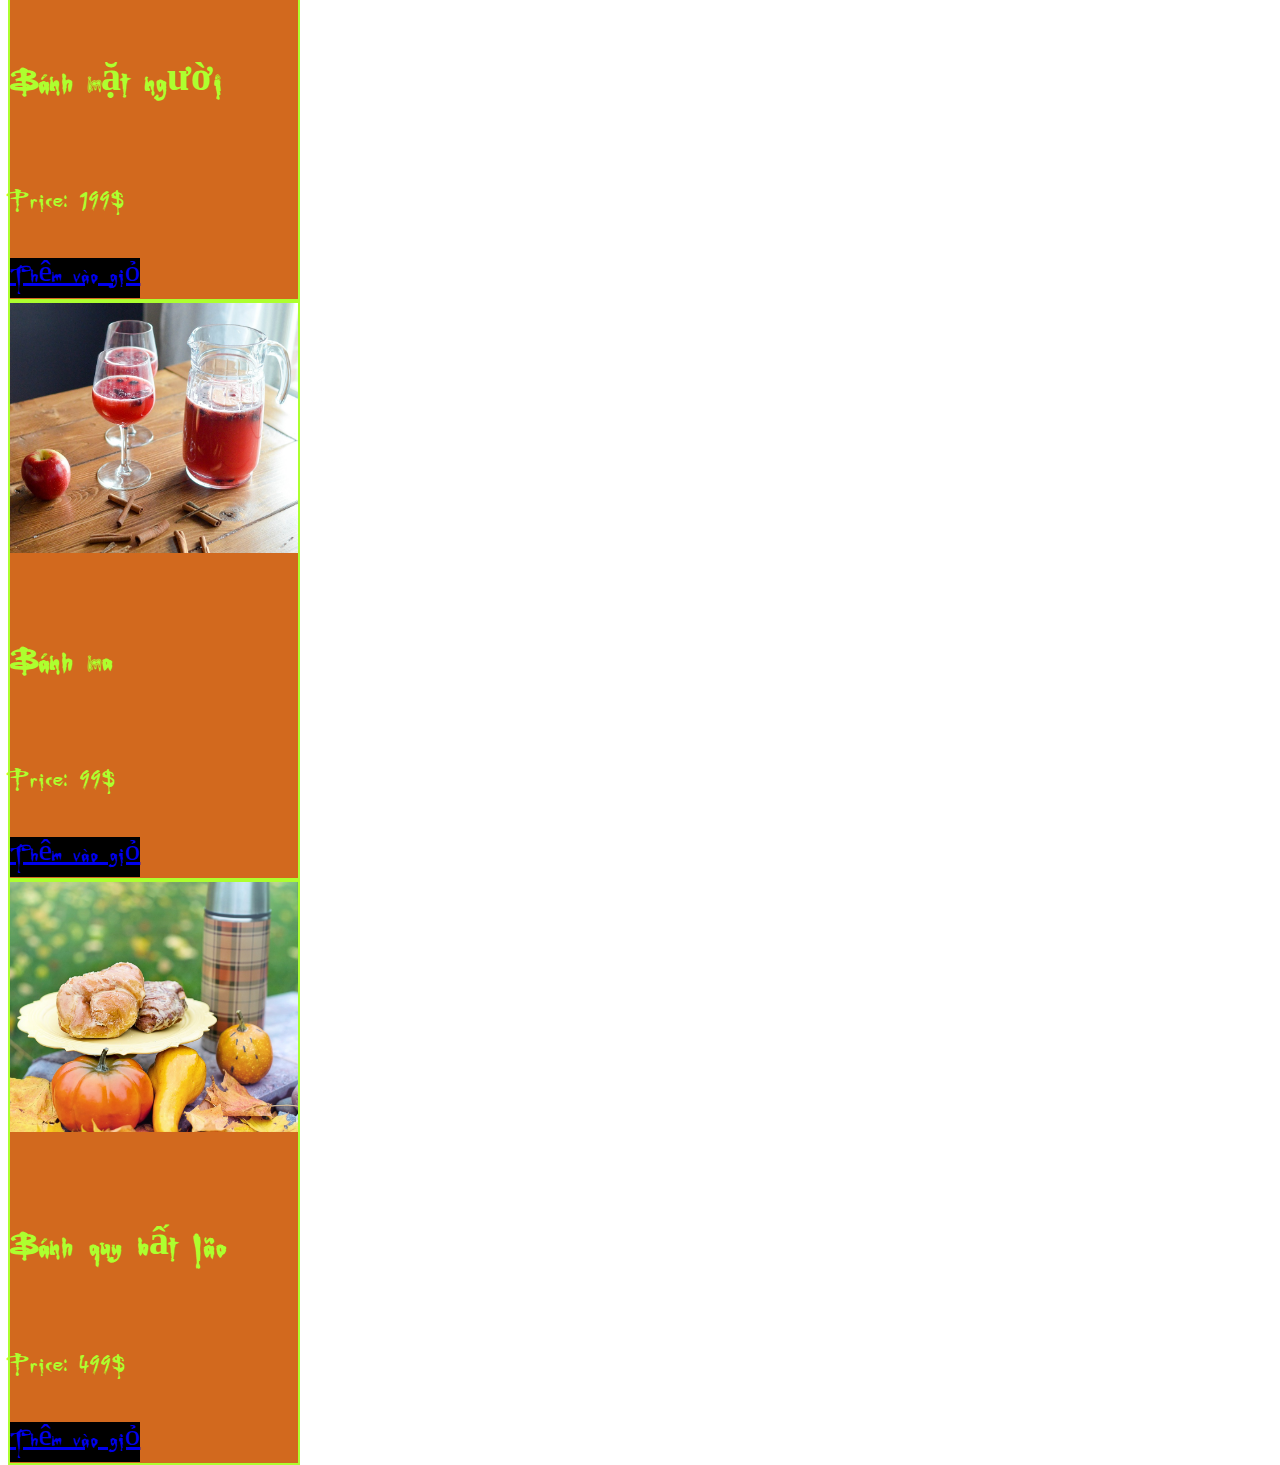
<file: BT-GK1/Halloween Card/link/booth.html>
<!DOCTYPE html>
<html lang="en">

<head>
    <meta charset="UTF-8">
    <meta name="viewport" content="width=device-width, initial-scale=1.0">
    <link rel="stylesheet" href="booth.css">
    <link href="https://cdn.jsdelivr.net/npm/bootstrap@5.3.2/dist/css/bootstrap.min.css" rel="stylesheet"
        integrity="sha384-T3c6CoIi6uLrA9TneNEoa7RxnatzjcDSCmG1MXxSR1GAsXEV/Dwwykc2MPK8M2HN" crossorigin="anonymous">
    <script src="https://cdn.jsdelivr.net/npm/bootstrap@5.3.2/dist/js/bootstrap.bundle.min.js"
        integrity="sha384-C6RzsynM9kWDrMNeT87bh95OGNyZPhcTNXj1NW7RuBCsyN/o0jlpcV8Qyq46cDfL"
        crossorigin="anonymous"></script>
    <title>BOOTH</title>
</head>

<body>
    <div class="container">
        <div class="card-1">
            <div class="col-12">
                <div class="row mt-4">
                    <div class="col-3">
                        <div class="card" style="width: 18rem;">
                            <img src="img/B11.webp" class="card-img-top" alt="">
                            <div class="card-body">
                                <h5 class="card-title">Bánh kem ma quái</h5>
                                <p class="card-text">Price: 299$</p>
                                <a href="#" class="btn btn-primary" style="background-color: black;">Thêm vào giỏ</a>
                            </div>
                        </div>
                    </div>
                    <div class="col-3">
                        <div class="card" style="width: 18rem;">
                            <img src="img/B12" class="card-img-top" alt="">
                            <div class="card-body">
                                <h5 class="card-title">Bánh mặt người</h5>
                                <p class="card-text">Price: 199$</p>
                                <a href="#" class="btn btn-primary" style="background-color: black;">Thêm vào giỏ</a>
                            </div>
                        </div>
                    </div>
                    <div class="col-3">
                        <div class="card" style="width: 18rem;">
                            <img src="img/B13.jpg" class="card-img-top" alt="">
                            <div class="card-body">
                                <h5 class="card-title">Bánh ma</h5>
                                <p class="card-text">Price: 99$</p>
                                <a href="#" class="btn btn-primary" style="background-color: black;">Thêm vào giỏ</a>
                            </div>
                        </div>
                    </div>
                    <div class="col-3">
                        <div class="card" style="width: 18rem;">
                            <img src="img/B14.png" class="card-img-top" alt="">
                            <div class="card-body">
                                <h5 class="card-title">Bánh quy bất lão</h5>
                                <p class="card-text">Price: 499$</p>
                                <a href="#" class="btn btn-primary" style="background-color: black;">Thêm vào giỏ</a>
                            </div>
                        </div>
                    </div>
                </div>
            </div>
        </div>
        <div class="card-2">
            <div class="col-12">
                <div class="row mt-4">
                    <div class="col-3">
                        <div class="card" style="width: 18rem;">
                            <img src="img/B15" class="card-img-top" alt="">
                            <div class="card-body">
                                <h5 class="card-title">Bánh kem ma quái</h5>
                                <p class="card-text">Price: 299$</p>
                                <a href="#" class="btn btn-primary" style="background-color: black;">Thêm vào giỏ</a>
                            </div>
                        </div>
                    </div>
                    <div class="col-3">
                        <div class="card" style="width: 18rem;">
                            <img src="img/B16.jpg" class="card-img-top" alt="">
                            <div class="card-body">
                                <h5 class="card-title">Bánh mặt người</h5>
                                <p class="card-text">Price: 199$</p>
                                <a href="#" class="btn btn-primary" style="background-color: black;">Thêm vào giỏ</a>
                            </div>
                        </div>
                    </div>
                    <div class="col-3">
                        <div class="card" style="width: 18rem;">
                            <img src="img/B17.jpg" class="card-img-top" alt="">
                            <div class="card-body">
                                <h5 class="card-title">Bánh ma</h5>
                                <p class="card-text">Price: 99$</p>
                                <a href="#" class="btn btn-primary" style="background-color: black;">Thêm vào giỏ</a>
                            </div>
                        </div>
                    </div>
                    <div class="col-3">
                        <div class="card" style="width: 18rem;">
                            <img src="img/B18.jpg" class="card-img-top" alt="">
                            <div class="card-body">
                                <h5 class="card-title">Bánh quy bất lão</h5>
                                <p class="card-text">Price: 499$</p>
                                <a href="#" class="btn btn-primary" style="background-color: black;">Thêm vào giỏ</a>
                            </div>
                        </div>
                    </div>
                </div>
            </div>
        </div>
    </div>
</body>

</html>
</file>
<file: BT-GK1/Layout/css/style.css>
* {
    margin: 0;
    padding: 0;
    box-sizing: border-box;
}

#header  {
    width: 100%;
    height: 250px;
}
#header img {
    width: 100%;
    height: 30vh;
    object-fit: cover;
}
</file>
<file: BT-GK1/Layout/css/detail.css>
* {
    padding: 0;
    margin: 0;
    box-sizing: border-box;
}
.banner img {
    width: 100%;
    height: 150px;
    object-fit: cover;
}
.about {
    line-height: 0.6;
}

.share a{
    text-decoration: none;
}
</file>
<file: BT-GK1/Halloween Card/link/album.css>
body {
     width: 100%;
     height: 100vh;
     background: url(img/background-4.jpg) no-repeat center center fixed;
     background-size: cover;
     box-sizing: border-box;
}
@font-face {
    font-family: abc;
    src: url(font/Buffied-GlqZ.ttf);
}
.header h3 {
    display: flex;
    justify-content: center;
    align-items: center;
    width: 100%;
    height: 50px;
    font-family: abc;
    color: aliceblue;
    text-align: center;
    font-size: 40px;
    margin-top: 20px;
    text-shadow: 2px 2px 5px red;
}
.card-1 .row .col-4 img {
    width: 100%;
    height: 300px;
    object-fit: cover;
    border: 2px solid white;
    border-radius: 5px;
}
.card-2 .row .col-3 img {
    width: 100%;
    height: 380px;
    object-fit: cover;
    border: 2px solid white;
    border-radius: 5px;
}
.card-3 .row .col-4 img {
    width: 100%;
    height: 300px;
    object-fit: cover;
    border: 2px solid white;
    border-radius: 5px;
}
</file>
<file: BT-GK1/Halloween Card/link/booth.css>
body {
    width: 100%;
    height: 100vh;
    background: url(img/background-5.jpg) no-repeat center center fixed;
    background-size: cover;
    box-sizing: border-box;
}
@font-face {
    font-family: abc;
    src: url(font/Buffied-GlqZ.ttf);
}

.row .card {
    font-family: abc;
    font-size: 30px;
    color: greenyellow;
    background-color: chocolate;
    border: 2px solid;
}
.row .card img {
    width: 100%;
    height: 250px;
    object-fit: cover;
}
.card h5 {
    font-size: 40px;
}
</file>
